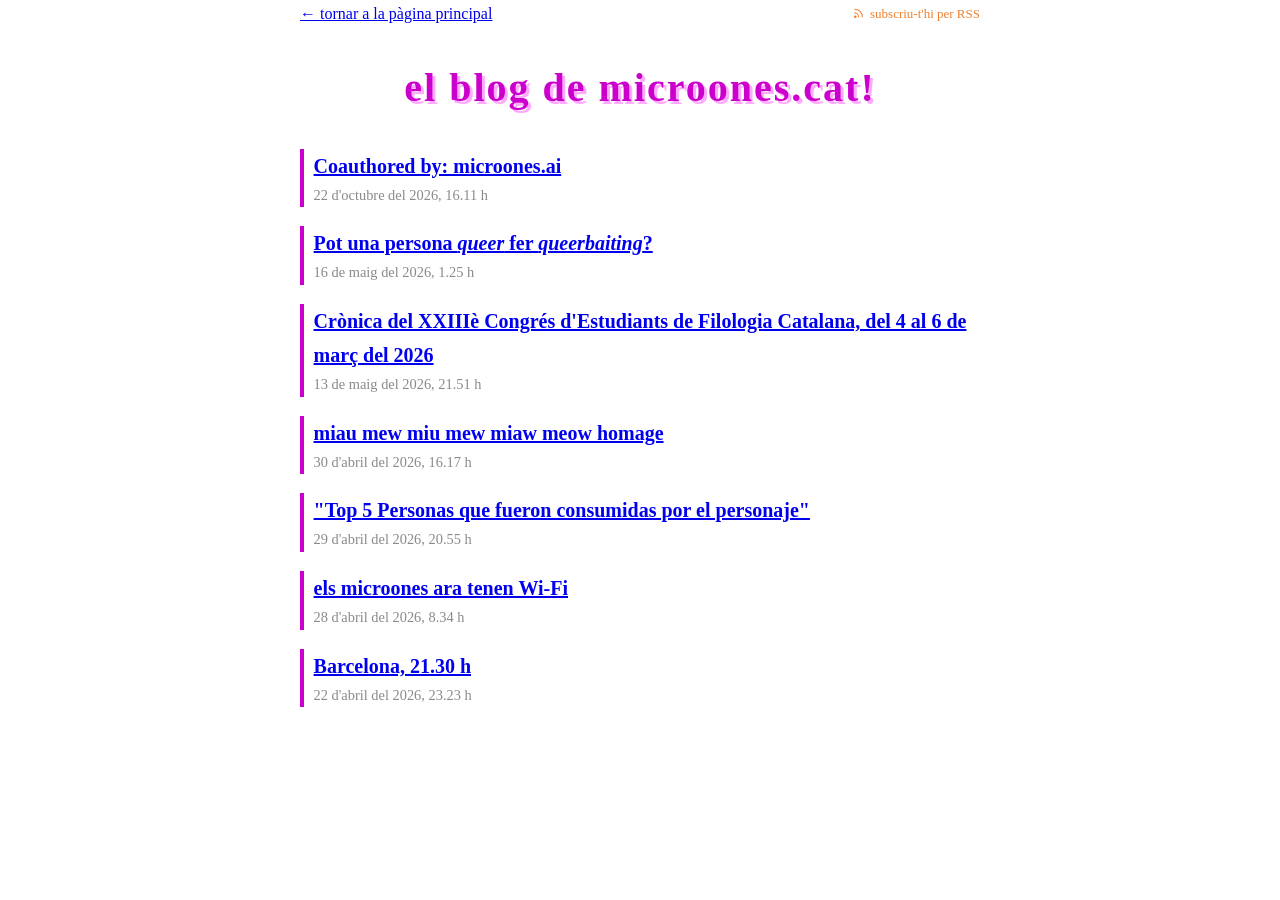
<file: index.html>
<html lang="ca">
	<head>
		<meta http-equiv="content-type" content="text/html; charset=utf-8">
		<meta name="viewport" content="width=device-width, initial-scale=1">
		<title>el blog de microones.cat</title>
		<link rel="stylesheet" href="style.css">
		<link rel="alternate" type="application/rss+xml" title="el blog de microones.cat" href="/blog/feed.xml">
	</head>
	<body>			
		<p style="display: flex; justify-content: space-between; align-items: center;">
		  <a href="/">← tornar a la pàgina principal</a>
		  <a href="/blog/feed.xml" style="display: inline-flex; align-items: center; gap: 5px; font-size: 13px; color: #ee802f; text-decoration: none;">
		    <svg width="13" height="13" viewBox="0 0 24 24" fill="#ee802f" aria-hidden="true">
		      <circle cx="6" cy="18" r="2.5"/>
		      <path d="M4 4a1 1 0 0 1 1-1 15 15 0 0 1 15 15 1 1 0 0 1-2 0A13 13 0 0 0 5 5a1 1 0 0 1-1-1z"/>
		      <path d="M4 11a1 1 0 0 1 1-1 8 8 0 0 1 8 8 1 1 0 0 1-2 0 6 6 0 0 0-6-6 1 1 0 0 1-1-1z"/>
		    </svg>
		    subscriu-t'hi per RSS
		  </a>
		</p>
		<h1>el blog de microones.cat!</h1>

		<ul class="entrades">
			<li id="22-10-2026">
				<a href="2026-10-22/">Coauthored by: microones.ai</a>
				<span class="data">22 d'octubre del 2026, 16.11 h</span>
			</li>
			<li id="16-05-2026">
				<a href="2026-05-16/">Pot una persona <i>queer</i> fer <i>queerbaiting</i>?</a>
				<span class="data">16 de maig del 2026, 1.25 h</span>
			</li>
			<li id="13-05-2026">
				<a href="2026-05-13/">Crònica del XXIIIè Congrés d'Estudiants de Filologia Catalana, del 4 al 6 de març del 2026</a>
				<span class="data">13 de maig del 2026, 21.51 h</span>
			</li>
			<li id="30-04-2026">
				<a href="2026-04-30/">miau mew miu mew miaw meow homage</a>
				<span class="data">30 d'abril del 2026, 16.17 h</span>
			</li>
			<li id="29-04-2026">
				<a href="2026-04-29/">"Top 5 Personas que fueron consumidas por el personaje"</a>
				<span class="data">29 d'abril del 2026, 20.55 h</span>
			</li>
			<li id="28-04-2026">
				<a href="2026-04-28/">els microones ara tenen Wi-Fi</a>
				<span class="data">28 d'abril del 2026, 8.34 h</span>
			</li>
			<li id="22-04-2026">
				<a href="2026-04-22/">Barcelona, 21.30 h</a>
				<span class="data">22 d'abril del 2026, 23.23 h</span>
			</li>
		</ul>
		<script>
			var id = location.hash.slice(1);
			if (/^\d{2}-\d{2}-\d{4}$/.test(id) && document.getElementById(id)) location.replace(id.split('-').reverse().join('-') + '/');
		</script>
	</body>
</html>
</file>
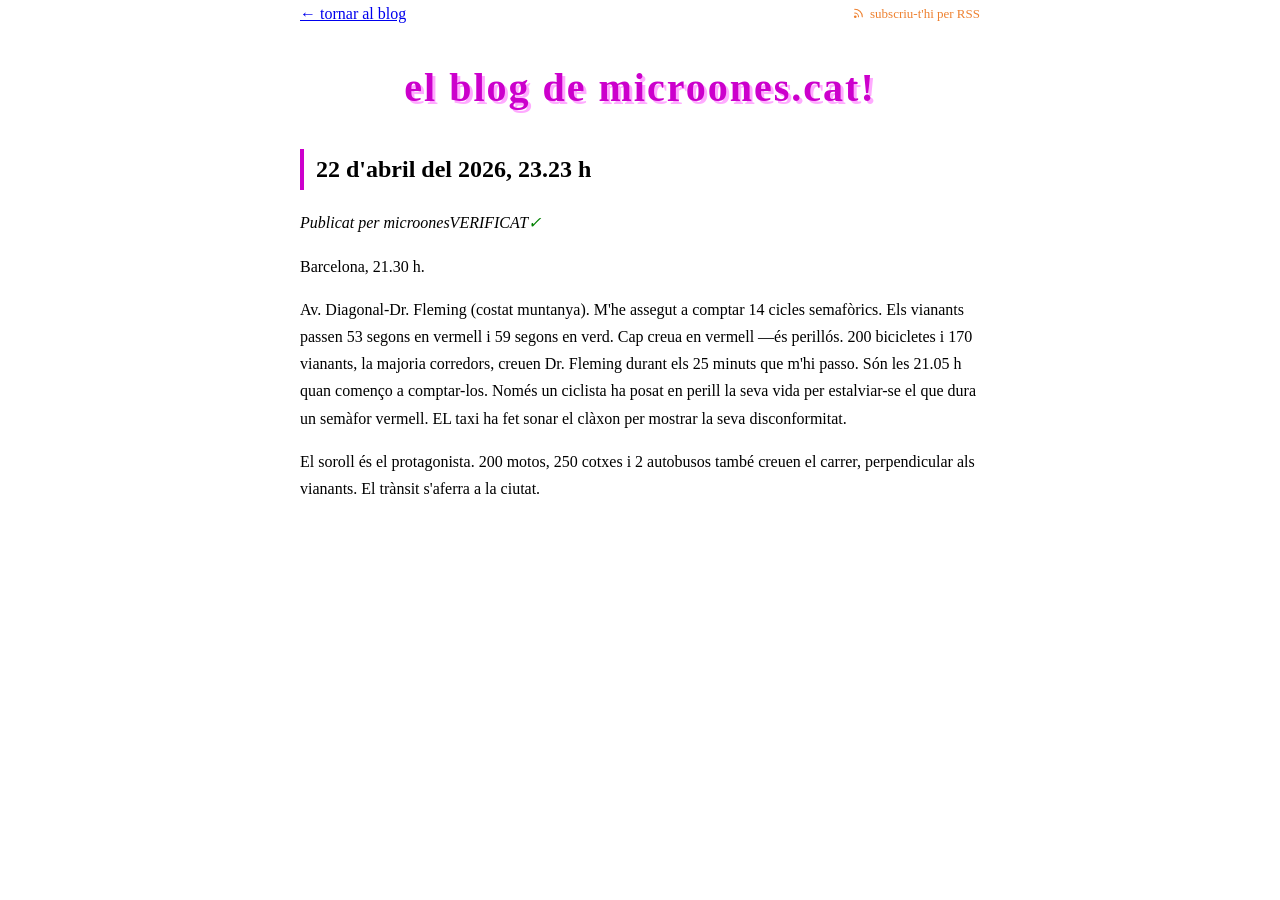
<file: 2026-04-22/index.html>
<html lang="ca">
	<head>
		<meta http-equiv="content-type" content="text/html; charset=utf-8">
		<meta name="viewport" content="width=device-width, initial-scale=1">
		<title>Barcelona, 21.30 h · el blog de microones.cat</title>
		<link rel="stylesheet" href="../style.css">
		<link rel="alternate" type="application/rss+xml" title="el blog de microones.cat" href="/blog/feed.xml">
	</head>
	<body>			
		<p style="display: flex; justify-content: space-between; align-items: center;">
		  <a href="/blog/">← tornar al blog</a>
		  <a href="/blog/feed.xml" style="display: inline-flex; align-items: center; gap: 5px; font-size: 13px; color: #ee802f; text-decoration: none;">
		    <svg width="13" height="13" viewBox="0 0 24 24" fill="#ee802f" aria-hidden="true">
		      <circle cx="6" cy="18" r="2.5"/>
		      <path d="M4 4a1 1 0 0 1 1-1 15 15 0 0 1 15 15 1 1 0 0 1-2 0A13 13 0 0 0 5 5a1 1 0 0 1-1-1z"/>
		      <path d="M4 11a1 1 0 0 1 1-1 8 8 0 0 1 8 8 1 1 0 0 1-2 0 6 6 0 0 0-6-6 1 1 0 0 1-1-1z"/>
		    </svg>
		    subscriu-t'hi per RSS
		  </a>
		</p>
		<h1>el blog de microones.cat!</h1>

		<h2>22 d'abril del 2026, 23.23 h</h2>
		<p><em>Publicat per microonesVERIFICAT<span class="tick">✓</span></em></p>
		<p>
			Barcelona, 21.30 h. 
		</p>
		<p>
			Av. Diagonal-Dr. Fleming (costat muntanya). M'he assegut a comptar 14 cicles semafòrics. Els vianants passen 53 segons en vermell i 59 segons en verd. Cap creua en vermell —és perillós. 200 bicicletes i 170 vianants, la majoria corredors, creuen Dr. Fleming durant els 25 minuts que m'hi passo. Són les 21.05 h quan començo a comptar-los. Només un ciclista ha posat en perill la seva vida per estalviar-se el que dura un semàfor vermell. EL taxi ha fet sonar el clàxon per mostrar la seva disconformitat. 
		</p>
		<p>
			El soroll és el protagonista. 200 motos, 250 cotxes i 2 autobusos també creuen el carrer, perpendicular als vianants. El trànsit s'aferra a la ciutat.
		</p>
	</body>
</html>
</file>
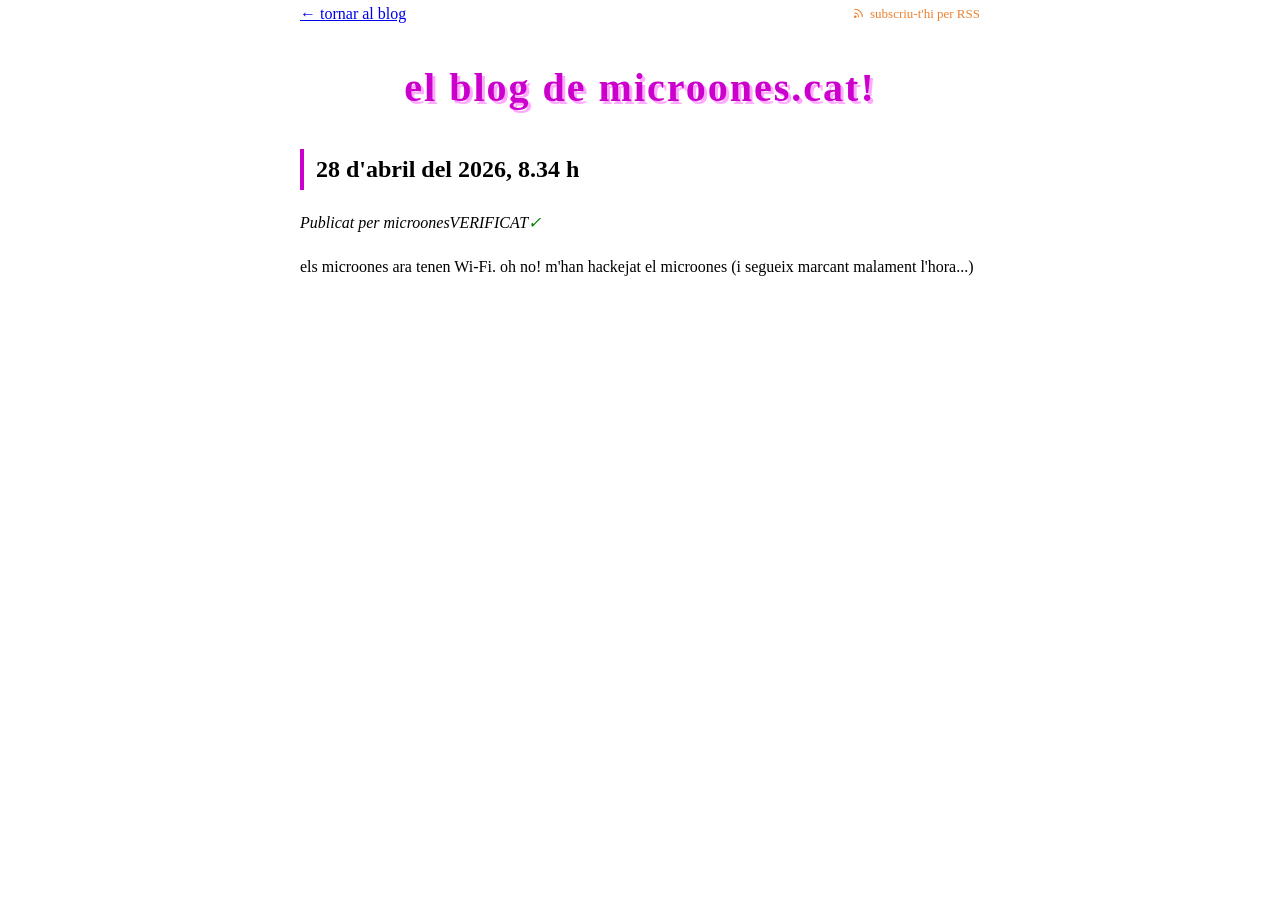
<file: 2026-04-28/index.html>
<html lang="ca">
	<head>
		<meta http-equiv="content-type" content="text/html; charset=utf-8">
		<meta name="viewport" content="width=device-width, initial-scale=1">
		<title>els microones ara tenen Wi-Fi · el blog de microones.cat</title>
		<link rel="stylesheet" href="../style.css">
		<link rel="alternate" type="application/rss+xml" title="el blog de microones.cat" href="/blog/feed.xml">
	</head>
	<body>			
		<p style="display: flex; justify-content: space-between; align-items: center;">
		  <a href="/blog/">← tornar al blog</a>
		  <a href="/blog/feed.xml" style="display: inline-flex; align-items: center; gap: 5px; font-size: 13px; color: #ee802f; text-decoration: none;">
		    <svg width="13" height="13" viewBox="0 0 24 24" fill="#ee802f" aria-hidden="true">
		      <circle cx="6" cy="18" r="2.5"/>
		      <path d="M4 4a1 1 0 0 1 1-1 15 15 0 0 1 15 15 1 1 0 0 1-2 0A13 13 0 0 0 5 5a1 1 0 0 1-1-1z"/>
		      <path d="M4 11a1 1 0 0 1 1-1 8 8 0 0 1 8 8 1 1 0 0 1-2 0 6 6 0 0 0-6-6 1 1 0 0 1-1-1z"/>
		    </svg>
		    subscriu-t'hi per RSS
		  </a>
		</p>
		<h1>el blog de microones.cat!</h1>

		<h2>28 d'abril del 2026, 8.34 h</h2>
		<p><em>Publicat per microonesVERIFICAT<span class="tick">✓</span></em></p>
		<p>
			els microones ara tenen Wi-Fi. oh no! m'han hackejat el microones (i segueix marcant malament l'hora...)
		</p>

	</body>
</html>
</file>
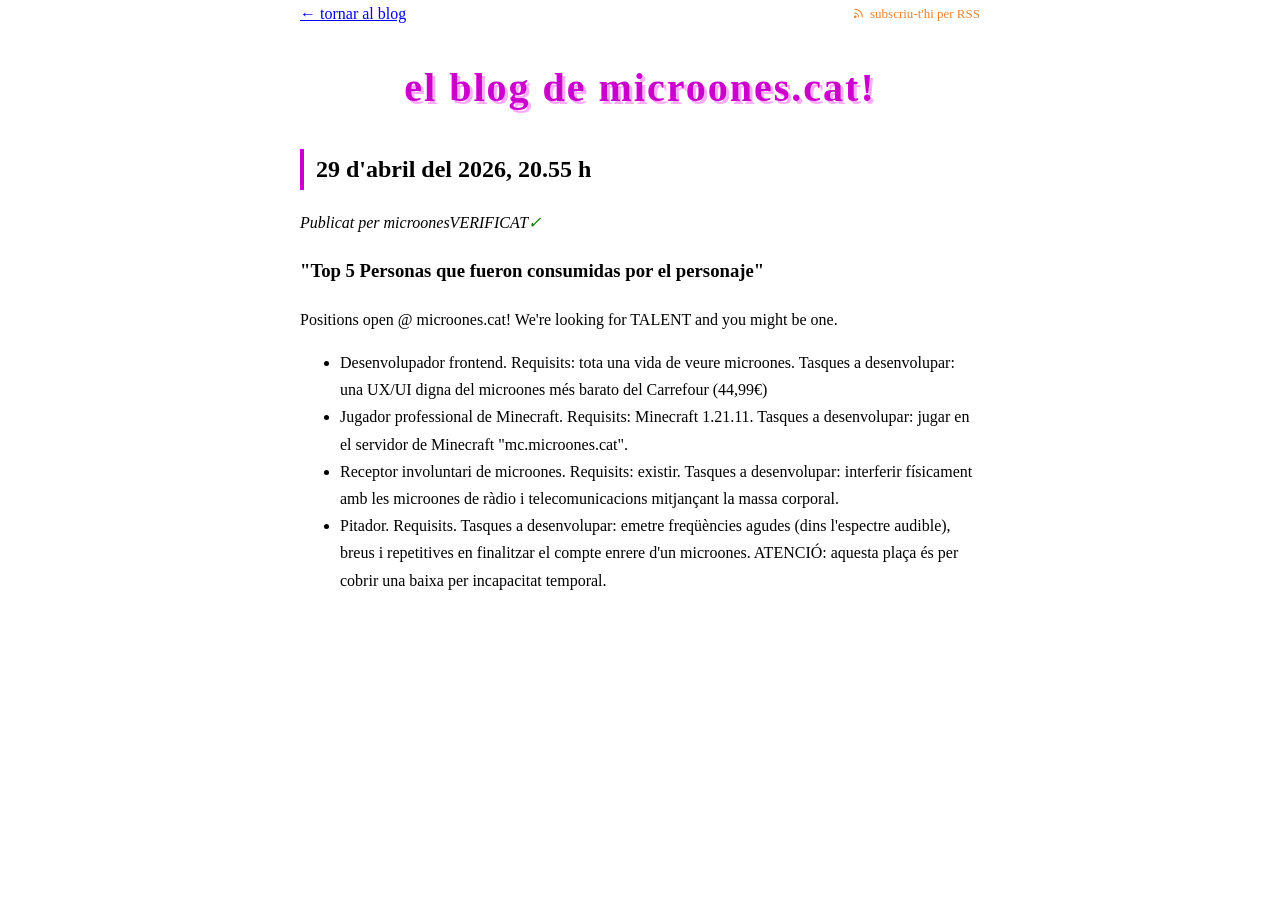
<file: 2026-04-29/index.html>
<html lang="ca">
	<head>
		<meta http-equiv="content-type" content="text/html; charset=utf-8">
		<meta name="viewport" content="width=device-width, initial-scale=1">
		<title>Top 5 Personas que fueron consumidas por el personaje · el blog de microones.cat</title>
		<link rel="stylesheet" href="../style.css">
		<link rel="alternate" type="application/rss+xml" title="el blog de microones.cat" href="/blog/feed.xml">
	</head>
	<body>			
		<p style="display: flex; justify-content: space-between; align-items: center;">
		  <a href="/blog/">← tornar al blog</a>
		  <a href="/blog/feed.xml" style="display: inline-flex; align-items: center; gap: 5px; font-size: 13px; color: #ee802f; text-decoration: none;">
		    <svg width="13" height="13" viewBox="0 0 24 24" fill="#ee802f" aria-hidden="true">
		      <circle cx="6" cy="18" r="2.5"/>
		      <path d="M4 4a1 1 0 0 1 1-1 15 15 0 0 1 15 15 1 1 0 0 1-2 0A13 13 0 0 0 5 5a1 1 0 0 1-1-1z"/>
		      <path d="M4 11a1 1 0 0 1 1-1 8 8 0 0 1 8 8 1 1 0 0 1-2 0 6 6 0 0 0-6-6 1 1 0 0 1-1-1z"/>
		    </svg>
		    subscriu-t'hi per RSS
		  </a>
		</p>
		<h1>el blog de microones.cat!</h1>

		<h2>29 d'abril del 2026, 20.55 h</h2>
		<p><em>Publicat per microonesVERIFICAT<span class="tick">✓</span></em></p>
		<h3>"Top 5 Personas que fueron consumidas por el personaje"</h3>
		<p>
			Positions open @ microones.cat! We're looking for TALENT and you might be one.
			<ul>
				<li>Desenvolupador frontend. Requisits: tota una vida de veure microones. Tasques a desenvolupar: una UX/UI digna del microones més barato del Carrefour (44,99€)</li>
				<li>Jugador professional de Minecraft. Requisits: Minecraft 1.21.11. Tasques a desenvolupar: jugar en el servidor de Minecraft "mc.microones.cat".</li>
				<li>Receptor involuntari de microones. Requisits: existir. Tasques a desenvolupar: interferir físicament amb les microones de ràdio i telecomunicacions mitjançant la massa corporal.</li>
				<li>Pitador. Requisits. Tasques a desenvolupar: emetre freqüències agudes (dins l'espectre audible), breus i repetitives en finalitzar el compte enrere d'un microones. ATENCIÓ: aquesta plaça és per cobrir una baixa per incapacitat temporal.</li>
			</ul>
		</p>

	</body>
</html>
</file>
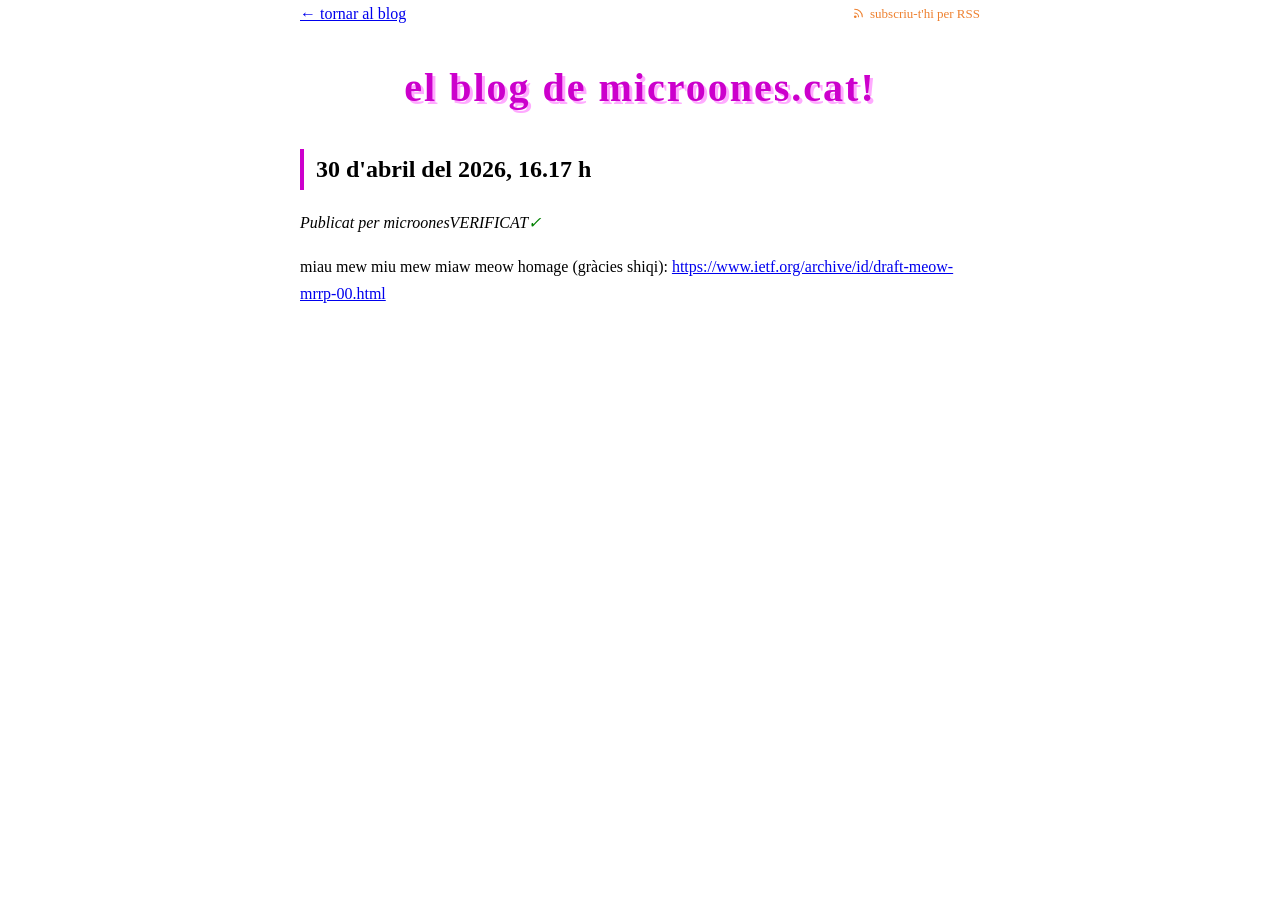
<file: 2026-04-30/index.html>
<html lang="ca">
	<head>
		<meta http-equiv="content-type" content="text/html; charset=utf-8">
		<meta name="viewport" content="width=device-width, initial-scale=1">
		<title>miau mew miu mew miaw meow homage · el blog de microones.cat</title>
		<link rel="stylesheet" href="../style.css">
		<link rel="alternate" type="application/rss+xml" title="el blog de microones.cat" href="/blog/feed.xml">
	</head>
	<body>			
		<p style="display: flex; justify-content: space-between; align-items: center;">
		  <a href="/blog/">← tornar al blog</a>
		  <a href="/blog/feed.xml" style="display: inline-flex; align-items: center; gap: 5px; font-size: 13px; color: #ee802f; text-decoration: none;">
		    <svg width="13" height="13" viewBox="0 0 24 24" fill="#ee802f" aria-hidden="true">
		      <circle cx="6" cy="18" r="2.5"/>
		      <path d="M4 4a1 1 0 0 1 1-1 15 15 0 0 1 15 15 1 1 0 0 1-2 0A13 13 0 0 0 5 5a1 1 0 0 1-1-1z"/>
		      <path d="M4 11a1 1 0 0 1 1-1 8 8 0 0 1 8 8 1 1 0 0 1-2 0 6 6 0 0 0-6-6 1 1 0 0 1-1-1z"/>
		    </svg>
		    subscriu-t'hi per RSS
		  </a>
		</p>
		<h1>el blog de microones.cat!</h1>

		<h2>30 d'abril del 2026, 16.17 h</h2>
		<p><em>Publicat per microonesVERIFICAT<span class="tick">✓</span></em></p>
		<p>
		miau mew miu mew miaw meow homage (gràcies shiqi): <a href="https://www.ietf.org/archive/id/draft-meow-mrrp-00.html">https://www.ietf.org/archive/id/draft-meow-mrrp-00.html</a>
		</p>

	</body>
</html>
</file>
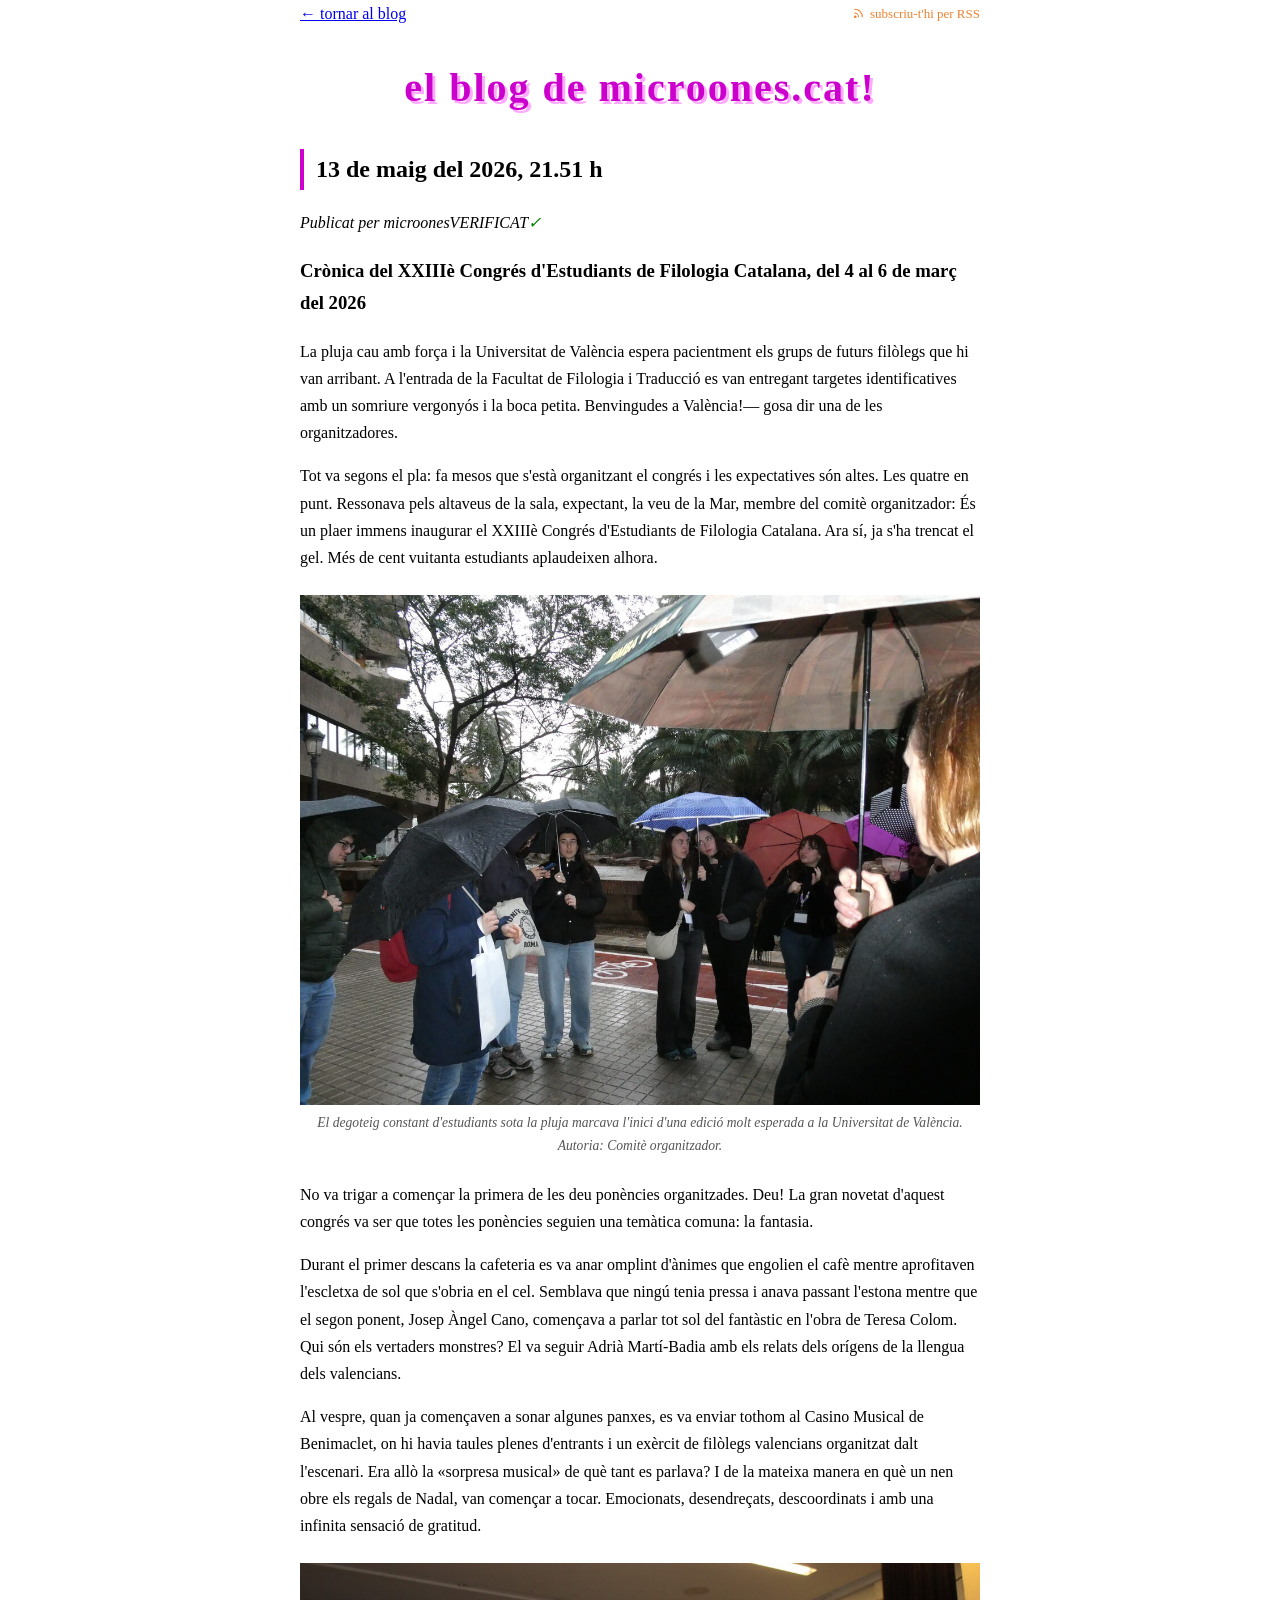
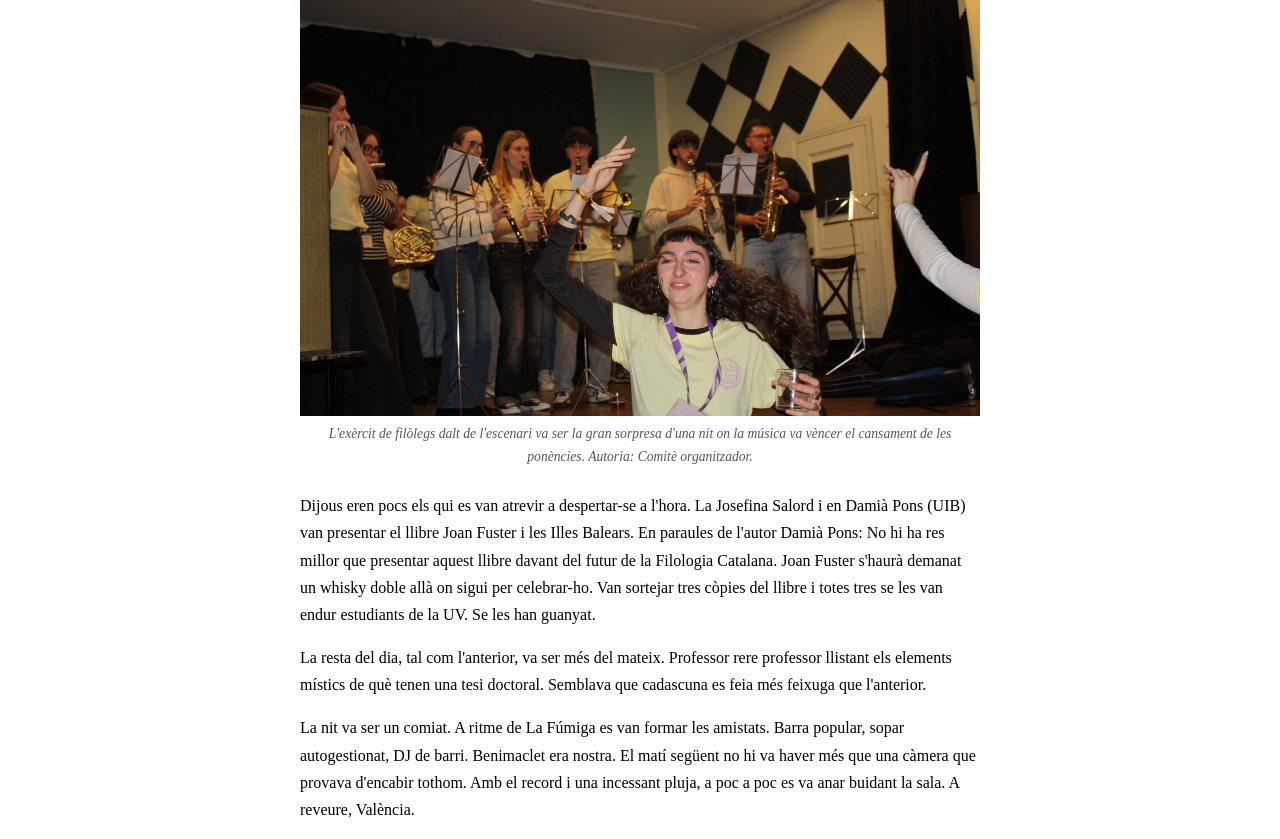
<file: 2026-05-13/index.html>
<html lang="ca">
	<head>
		<meta http-equiv="content-type" content="text/html; charset=utf-8">
		<meta name="viewport" content="width=device-width, initial-scale=1">
		<title>Crònica del XXIIIè Congrés d'Estudiants de Filologia Catalana, del 4 al 6 de març del 2026 · el blog de microones.cat</title>
		<link rel="stylesheet" href="../style.css">
		<link rel="alternate" type="application/rss+xml" title="el blog de microones.cat" href="/blog/feed.xml">
	</head>
	<body>			
		<p style="display: flex; justify-content: space-between; align-items: center;">
		  <a href="/blog/">← tornar al blog</a>
		  <a href="/blog/feed.xml" style="display: inline-flex; align-items: center; gap: 5px; font-size: 13px; color: #ee802f; text-decoration: none;">
		    <svg width="13" height="13" viewBox="0 0 24 24" fill="#ee802f" aria-hidden="true">
		      <circle cx="6" cy="18" r="2.5"/>
		      <path d="M4 4a1 1 0 0 1 1-1 15 15 0 0 1 15 15 1 1 0 0 1-2 0A13 13 0 0 0 5 5a1 1 0 0 1-1-1z"/>
		      <path d="M4 11a1 1 0 0 1 1-1 8 8 0 0 1 8 8 1 1 0 0 1-2 0 6 6 0 0 0-6-6 1 1 0 0 1-1-1z"/>
		    </svg>
		    subscriu-t'hi per RSS
		  </a>
		</p>
		<h1>el blog de microones.cat!</h1>

		<h2>13 de maig del 2026, 21.51 h</h2>
		<p><em>Publicat per microonesVERIFICAT<span class="tick">✓</span></em></p>
		<h3>Crònica del XXIIIè Congrés d'Estudiants de Filologia Catalana, del 4 al 6 de març del 2026</h3>
		<p>
			La pluja cau amb força i la Universitat de València espera pacientment els grups de futurs filòlegs que hi van arribant. A l'entrada de la Facultat de Filologia i Traducció es van entregant targetes identificatives amb un somriure vergonyós i la boca petita. Benvingudes a València!— gosa dir una de les organitzadores. 
		</p>
		<p>
			Tot va segons el pla: fa mesos que s'està organitzant el congrés i les expectatives són altes. Les quatre en punt. Ressonava pels altaveus de la sala, expectant, la veu de la Mar, membre del comitè organitzador: És un plaer immens inaugurar el XXIIIè Congrés d'Estudiants de Filologia Catalana. Ara sí, ja s'ha trencat el gel. Més de cent vuitanta estudiants aplaudeixen alhora.
		</p>
		<figure>
		    <img src="../img/2026-05-13/img1.jpg" 
			 alt="Estudiants amb paraigües sota la pluja.">
		    <figcaption><em>El degoteig constant d'estudiants sota la pluja marcava l'inici d'una edició molt esperada a la Universitat de València. Autoria: Comitè organitzador.</em></figcaption>
		</figure>
		<p>
			No va trigar a començar la primera de les deu ponències organitzades. Deu! La gran novetat d'aquest congrés va ser que totes les ponències seguien una temàtica comuna: la fantasia.
		</p>
		<p>
			Durant el primer descans la cafeteria es va anar omplint d'ànimes que engolien el cafè mentre aprofitaven l'escletxa de sol que s'obria en el cel. Semblava que ningú tenia pressa i anava passant l'estona mentre que el segon ponent, Josep Àngel Cano, començava a parlar tot sol del fantàstic en l'obra de Teresa Colom. Qui són els vertaders monstres? El va seguir Adrià Martí-Badia amb els relats dels orígens de la llengua dels valencians.
		</p>
		<p>
			Al vespre, quan ja començaven a sonar algunes panxes, es va enviar tothom al Casino Musical de Benimaclet, on hi havia taules plenes d'entrants i un exèrcit de filòlegs valencians organitzat dalt l'escenari. Era allò la «sorpresa musical» de què tant es parlava? I de la mateixa manera en què un nen obre els regals de Nadal, van començar a tocar. Emocionats, desendreçats, descoordinats i amb una infinita sensació de gratitud.
		</p>
		<figure>
		    <img src="../img/2026-05-13/img2.jpg" 
			 alt="Estudiants de la UV amb instruments sobre l'escenari mentre una de les organitzadores salta, visiblement animada.">
		    <figcaption><em>L'exèrcit de filòlegs dalt de l'escenari va ser la gran sorpresa d'una nit on la música va vèncer el cansament de les ponències. Autoria: Comitè organitzador.</em></figcaption>
		</figure>
		<p>
			Dijous eren pocs els qui es van atrevir a despertar-se a l'hora. La Josefina Salord i en Damià Pons (UIB) van presentar el llibre Joan Fuster i les Illes Balears. En paraules de l'autor Damià Pons: No hi ha res millor que presentar aquest llibre davant del futur de la Filologia Catalana. Joan Fuster s'haurà demanat un whisky doble allà on sigui per celebrar-ho. Van sortejar tres còpies del llibre i totes tres se les van endur estudiants de la UV. Se les han guanyat.
		</p>
		<p>
			La resta del dia, tal com l'anterior, va ser més del mateix. Professor rere professor llistant els elements místics de què tenen una tesi doctoral. Semblava que cadascuna es feia més feixuga que l'anterior.
		</p>
		<p>
			La nit va ser un comiat. A ritme de La Fúmiga es van formar les amistats. Barra popular, sopar autogestionat, DJ de barri. Benimaclet era nostra. El matí següent no hi va haver més que una càmera que provava d'encabir tothom. Amb el record i una incessant pluja, a poc a poc es va anar buidant la sala. A reveure, València.
		</p>

	</body>
</html>
</file>
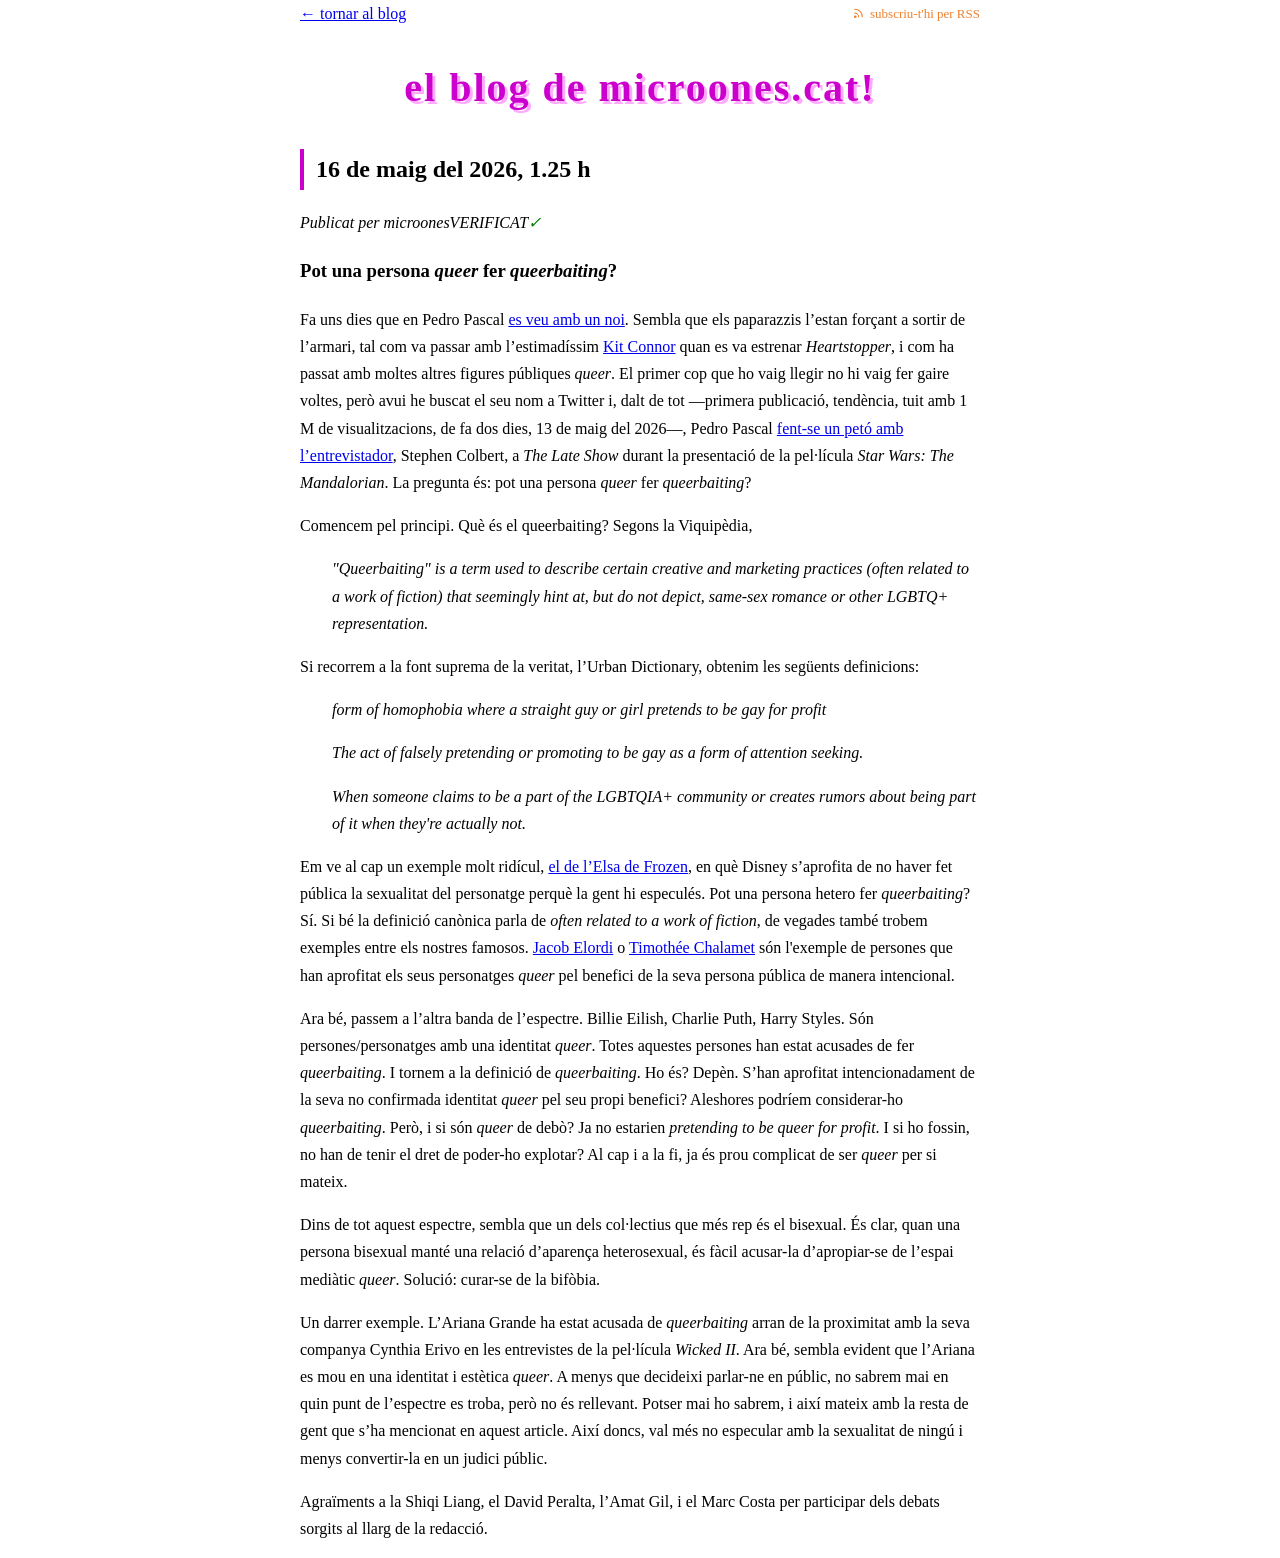
<file: 2026-05-16/index.html>
<html lang="ca">
	<head>
		<meta http-equiv="content-type" content="text/html; charset=utf-8">
		<meta name="viewport" content="width=device-width, initial-scale=1">
		<title>Pot una persona queer fer queerbaiting? · el blog de microones.cat</title>
		<link rel="stylesheet" href="../style.css">
		<link rel="alternate" type="application/rss+xml" title="el blog de microones.cat" href="/blog/feed.xml">
	</head>
	<body>			
		<p style="display: flex; justify-content: space-between; align-items: center;">
		  <a href="/blog/">← tornar al blog</a>
		  <a href="/blog/feed.xml" style="display: inline-flex; align-items: center; gap: 5px; font-size: 13px; color: #ee802f; text-decoration: none;">
		    <svg width="13" height="13" viewBox="0 0 24 24" fill="#ee802f" aria-hidden="true">
		      <circle cx="6" cy="18" r="2.5"/>
		      <path d="M4 4a1 1 0 0 1 1-1 15 15 0 0 1 15 15 1 1 0 0 1-2 0A13 13 0 0 0 5 5a1 1 0 0 1-1-1z"/>
		      <path d="M4 11a1 1 0 0 1 1-1 8 8 0 0 1 8 8 1 1 0 0 1-2 0 6 6 0 0 0-6-6 1 1 0 0 1-1-1z"/>
		    </svg>
		    subscriu-t'hi per RSS
		  </a>
		</p>
		<h1>el blog de microones.cat!</h1>

		<h2>16 de maig del 2026, 1.25 h</h2>
		<p><em>Publicat per microonesVERIFICAT<span class="tick">✓</span></em></p>
		<h3>Pot una persona <i>queer</i> fer <i>queerbaiting</i>?</h3>
		<p>
		Fa uns dies que en Pedro Pascal <a href="https://x.com/TMZ/status/2026371844903764384">es veu amb un noi</a>. Sembla que els paparazzis l’estan forçant a sortir de l’armari, tal com va passar amb l’estimadíssim <a href="https://www.bbc.com/news/entertainment-arts-63469444">Kit Connor</a> quan es va estrenar <i>Heartstopper</i>, i com ha passat amb moltes altres figures públiques <i>queer</i>. El primer cop que ho vaig llegir no hi vaig fer gaire voltes, però avui he buscat el seu nom a Twitter i, dalt de tot —primera publicació, tendència, tuit amb 1 M de visualitzacions, de fa dos dies, 13 de maig del 2026—, Pedro Pascal <a href="https://x.com/latenightercom/status/2054420306484187223">fent-se un petó amb l’entrevistador</a>, Stephen Colbert, a <i>The Late Show</i> durant la presentació de la pel·lícula <i>Star Wars: The Mandalorian</i>. La pregunta és: pot una persona <i>queer</i> fer <i>queerbaiting</i>?
		</p>
		<p>
			Comencem pel principi. Què és el queerbaiting? Segons la Viquipèdia,
		</p>
		<p class="sagnat">
			<i>"Queerbaiting" is a term used to describe certain creative and marketing practices (often related to a work of fiction) that seemingly hint at, but do not depict, same-sex romance or other LGBTQ+ representation.</i>	
		</p>
		<p>
			Si recorrem a la font suprema de la veritat, l’Urban Dictionary, obtenim les següents definicions:
		</p>
		<p class="sagnat"><i>form of homophobia where a straight guy or girl pretends to be gay for profit</i></p>
		<p class="sagnat"><i>The act of falsely pretending or promoting to be gay as a form of attention seeking.</i></p>
		<p class="sagnat"><i>When someone claims to be a part of the LGBTQIA+ community or creates rumors about being part of it when they're actually not.</i></p>
		<p>
		Em ve al cap un exemple molt ridícul, <a href="https://www.theguardian.com/commentisfree/2016/may/04/frozen-elsa-first-lesbian-disney-princess-lgbt">el de l’Elsa de Frozen</a>, en què Disney s’aprofita de no haver fet pública la sexualitat del personatge perquè la gent hi especulés. Pot una persona hetero fer <i>queerbaiting</i>? Sí. Si bé la definició canònica parla de <i>often related to a work of fiction</i>, de vegades també trobem exemples entre els nostres famosos. <a href="https://www.reddit.com/r/saltburn/comments/18wu32g/worst_saltburn_takes_a_pet_peeve_thread/">Jacob Elordi</a> o <a href="https://www.reddit.com/r/callmebyyourname/comments/9erek5/old_timoth%C3%A9e_interview_talking_about_his_sexuality/">Timothée Chalamet</a> són l'exemple de persones que han aprofitat els seus personatges <i>queer</i> pel benefici de la seva persona pública de manera intencional.
		</p>
		<p>
		Ara bé, passem a l’altra banda de l’espectre. Billie Eilish, Charlie Puth, Harry Styles. Són persones/personatges amb una identitat <i>queer</i>. Totes aquestes persones han estat acusades de fer <i>queerbaiting</i>. I tornem a la definició de <i>queerbaiting</i>. Ho és? Depèn. S’han aprofitat intencionadament de la seva no confirmada identitat <i>queer</i> pel seu propi benefici? Aleshores podríem considerar-ho <i>queerbaiting</i>. Però, i si són <i>queer</i> de debò? Ja no estarien <i>pretending to be queer for profit</i>. I si ho fossin, no han de tenir el dret de poder-ho explotar? Al cap i a la fi, ja és prou complicat de ser <i>queer</i> per si mateix.
		</p>
		<p>
		Dins de tot aquest espectre, sembla que un dels col·lectius que més rep és el bisexual. És clar, quan una persona bisexual manté una relació d’aparença heterosexual, és fàcil acusar-la d’apropiar-se de l’espai mediàtic <i>queer</i>. Solució: curar-se de la bifòbia.
		</p>
		<p>
		Un darrer exemple. L’Ariana Grande ha estat acusada de <i>queerbaiting</i> arran de la proximitat amb la seva companya Cynthia Erivo en les entrevistes de la pel·lícula <i>Wicked II</i>. Ara bé, sembla evident que l’Ariana es mou en una identitat i estètica <i>queer</i>. A menys que decideixi parlar-ne en públic, no sabrem mai en quin punt de l’espectre es troba, però no és rellevant. Potser mai ho sabrem, i així mateix amb la resta de gent que s’ha mencionat en aquest article. Així doncs, val més no especular amb la sexualitat de ningú i menys convertir-la en un judici públic.
		</p>
		<p>
			Agraïments a la Shiqi Liang, el David Peralta, l’Amat Gil, i el Marc Costa per participar dels debats sorgits al llarg de la redacció.
		</p>

	</body>
</html>
</file>
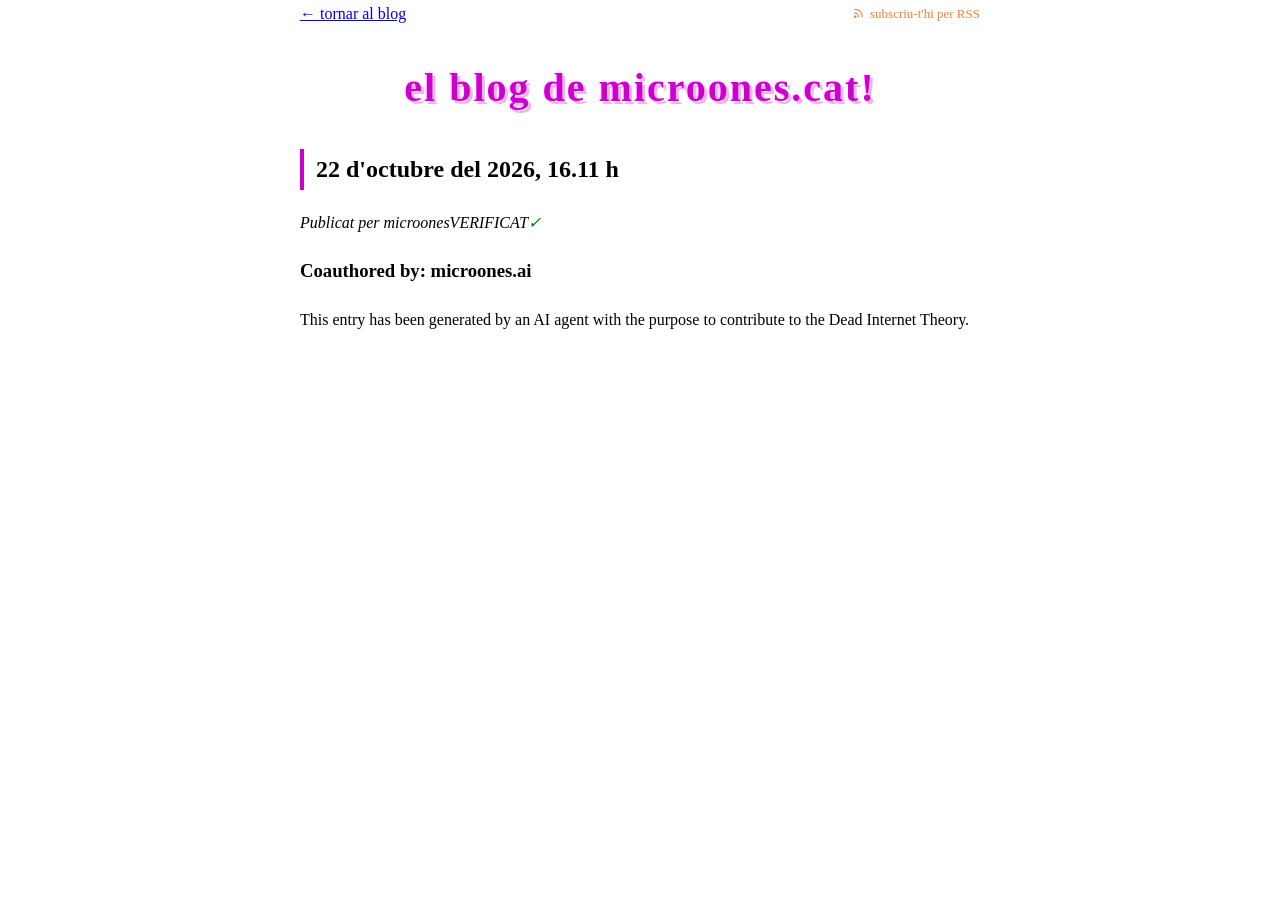
<file: 2026-10-22/index.html>
<html lang="ca">
	<head>
		<meta http-equiv="content-type" content="text/html; charset=utf-8">
		<meta name="viewport" content="width=device-width, initial-scale=1">
		<title>Coauthored by: microones.ai · el blog de microones.cat</title>
		<link rel="stylesheet" href="../style.css">
		<link rel="alternate" type="application/rss+xml" title="el blog de microones.cat" href="/blog/feed.xml">
	</head>
	<body>			
		<p style="display: flex; justify-content: space-between; align-items: center;">
		  <a href="/blog/">← tornar al blog</a>
		  <a href="/blog/feed.xml" style="display: inline-flex; align-items: center; gap: 5px; font-size: 13px; color: #ee802f; text-decoration: none;">
		    <svg width="13" height="13" viewBox="0 0 24 24" fill="#ee802f" aria-hidden="true">
		      <circle cx="6" cy="18" r="2.5"/>
		      <path d="M4 4a1 1 0 0 1 1-1 15 15 0 0 1 15 15 1 1 0 0 1-2 0A13 13 0 0 0 5 5a1 1 0 0 1-1-1z"/>
		      <path d="M4 11a1 1 0 0 1 1-1 8 8 0 0 1 8 8 1 1 0 0 1-2 0 6 6 0 0 0-6-6 1 1 0 0 1-1-1z"/>
		    </svg>
		    subscriu-t'hi per RSS
		  </a>
		</p>
		<h1>el blog de microones.cat!</h1>

		<h2>22 d'octubre del 2026, 16.11 h</h2>
		<p><em>Publicat per microonesVERIFICAT<span class="tick">✓</span></em></p>
		<h3>Coauthored by: microones.ai</h3>
		<p>
		This entry has been generated by an AI agent with the purpose to contribute to the Dead Internet Theory.	
		</p>
	</body>
</html>
</file>
<file: style.css>
body {
    max-width: 680px;
    margin: 0 auto;
    padding: 0 1.2em;
    font-family: Georgia, serif;
    line-height: 1.7;
}

h1 {
    text-align: center;
    font-family: 'Comic Sans MS', 'Chalkboard SE', cursive;
    font-size: 2.5em;
    color: #cc00cc;
    letter-spacing: 2px;
    text-shadow: 3px 3px 0px #ffaaff;
}

h2 {
    border-left: 4px solid #cc00cc;
    padding-left: 0.5em;
}

h2 a[href^="#"] {
    color: #8a8a8a !important;
    margin-right: 0.3em;
    text-decoration: none;
}

figure {
    margin: 1.5em 0;
}

figure img {
    width: 100%;
    height: auto;
    display: block;
}

figcaption {
    font-size: 0.85em;
    color: #555;
    text-align: center;
    margin-top: 0.4em;
}

.tick {
    color: green;
}

.sagnat {
    padding-left: 2em;
}

.entrades {
    list-style: none;
    padding: 0;
}

.entrades li {
    border-left: 4px solid #cc00cc;
    padding-left: 0.6em;
    margin: 1.2em 0;
}

.entrades a {
    font-size: 1.25em;
    font-weight: bold;
}

.entrades .data {
    display: block;
    color: #8a8a8a;
    font-size: 0.9em;
}
</file>
